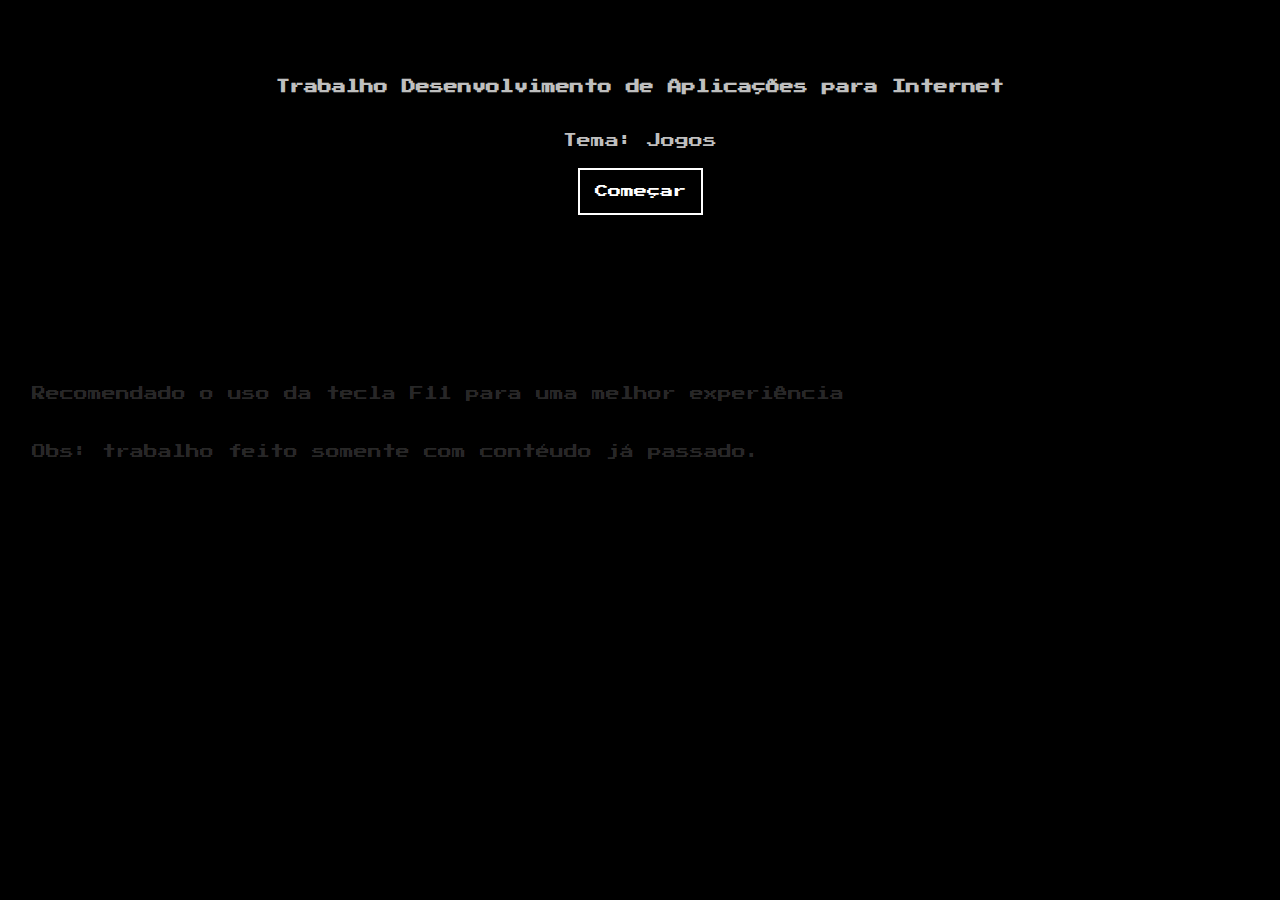
<file: pages/index/index.html>
<!DOCTYPE html>
<html lang="pt-br">

<head>
    <meta charset="UTF-8">
    <meta name="viewport" content="width=device-width, initial-scale=1.0">
    <style>
        @import url('https://fonts.googleapis.com/css2?family=Inter:ital,opsz,wght@0,14..32,100..900;1,14..32,100..900&family=Press+Start+2P&display=swap');
    </style>
    <link rel="stylesheet" href="style.css">
    <title>Chrono Trigger</title>
</head>

<body>
    <header>
        <h1 class="font-introducao">Trabalho Desenvolvimento de Aplicações para Internet</h1>
        <p class="font-introducao">Tema: Jogos</p>
        <a href="../home/home.html"><input type="button" value="Começar" class="btn-introducao"></a>
    </header>
    <section style="display: flex; flex-wrap: wrap; margin-left: 10px;">
        <p class="font-menu" style="margin-top: 150px;">Recomendado o uso da tecla F11 para uma melhor experiência</p>
        <p class="font-menu">Obs: trabalho feito somente com contéudo já passado.</p>
    </section>
    <div>
        <a href="../home/home.html"><label for="button"><input type="button" value="Play

Chrono Trigger
" class="font-menu" id="btn-menu"></label></a>
        <div>
</body>

</html>
</file>
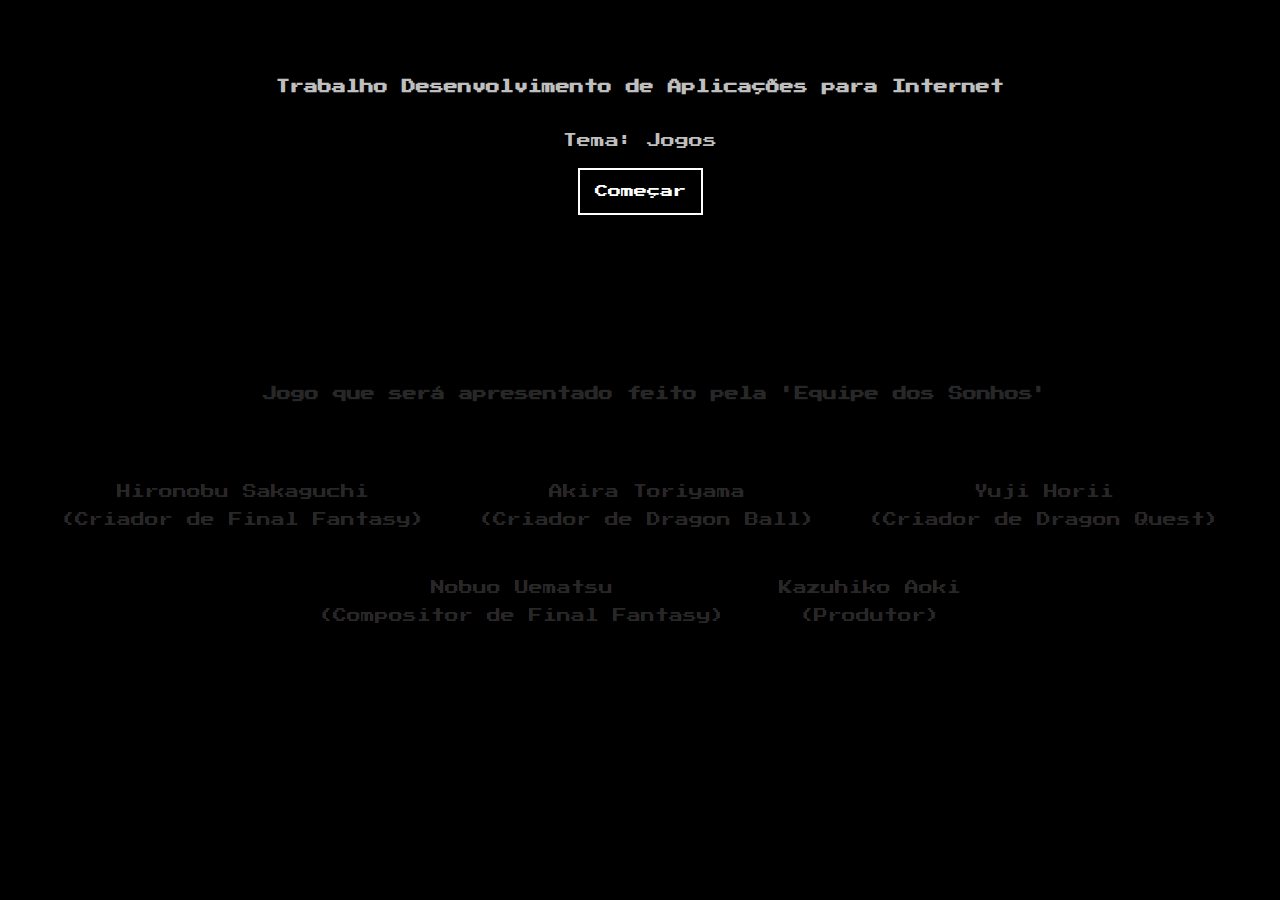
<file: introducao.html>
<!DOCTYPE html>
<html lang="pt-br">

<head>
    <meta charset="UTF-8">
    <meta name="viewport" content="width=device-width, initial-scale=1.0">
    <style>
        @import url('https://fonts.googleapis.com/css2?family=Inter:ital,opsz,wght@0,14..32,100..900;1,14..32,100..900&family=Press+Start+2P&display=swap');
    </style>
    <link rel="stylesheet" href="style.css">
    <title>Chrono Trigger</title>
</head>

<body>
    <header>
        <h1 class="font-introducao">Trabalho Desenvolvimento de Aplicações para Internet</h1>
        <p class="font-introducao">Tema: Jogos</p>
        <a href="video.html"><input type="button" value="Começar" class="btn-introducao"></a>
    </header>

    <div>
        <h2 class="font-menu" style="padding-left: 50px; margin-top: 150px; padding-bottom: 60px;">Jogo que será apresentado feito pela 'Equipe dos Sonhos'</h2>
    </div>
    <div class="container">
        <div class="child-container">

            <div class="font-menu" id="Hironobu">
                <p>Hironobu Sakaguchi <br><br>(Criador de Final Fantasy)</p>
            </div>
            <div class="font-menu" id="Akira">
                <p>Akira Toriyama <br><br>(Criador de Dragon Ball)</p>
            </div>
            <div class="font-menu" id="Yuji">
                <p>Yuji Horii <br><br>(Criador de Dragon Quest)</p>
            </div>
            <div class="font-menu" id="Nobuo">
                <p>Nobuo Uematsu <br><br>(Compositor de Final Fantasy)</p>
            </div>
            <div class="font-menu" id="Nazuhiko">
                <p>Kazuhiko Aoki <br><br>(Produtor) </p>
            </div>
        </div>
    </div>
    </div>

    <div>
        <a href="home.html"><label for="button"><input type="button" value="Play

Chrono Trigger
" class="font-menu" id="btn-menu"></label></a>
        <div>
</body>

</html>
</file>
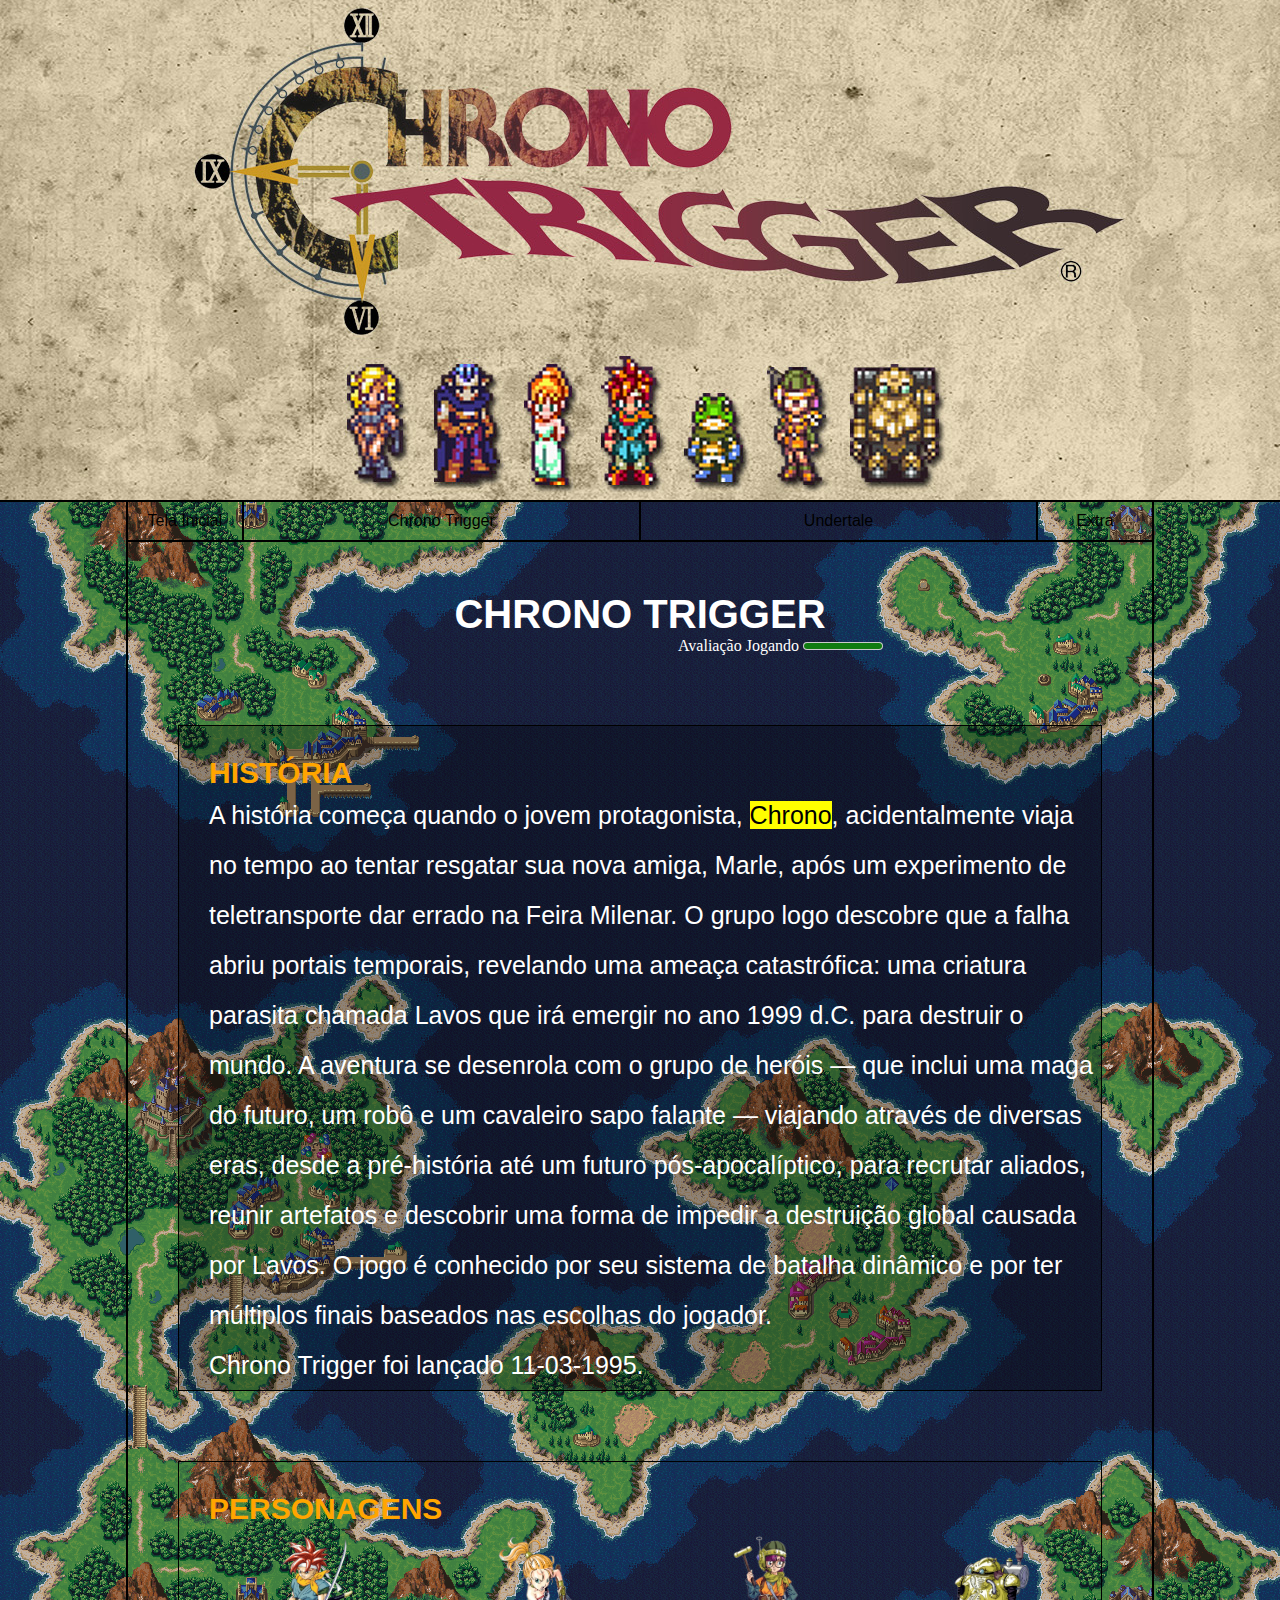
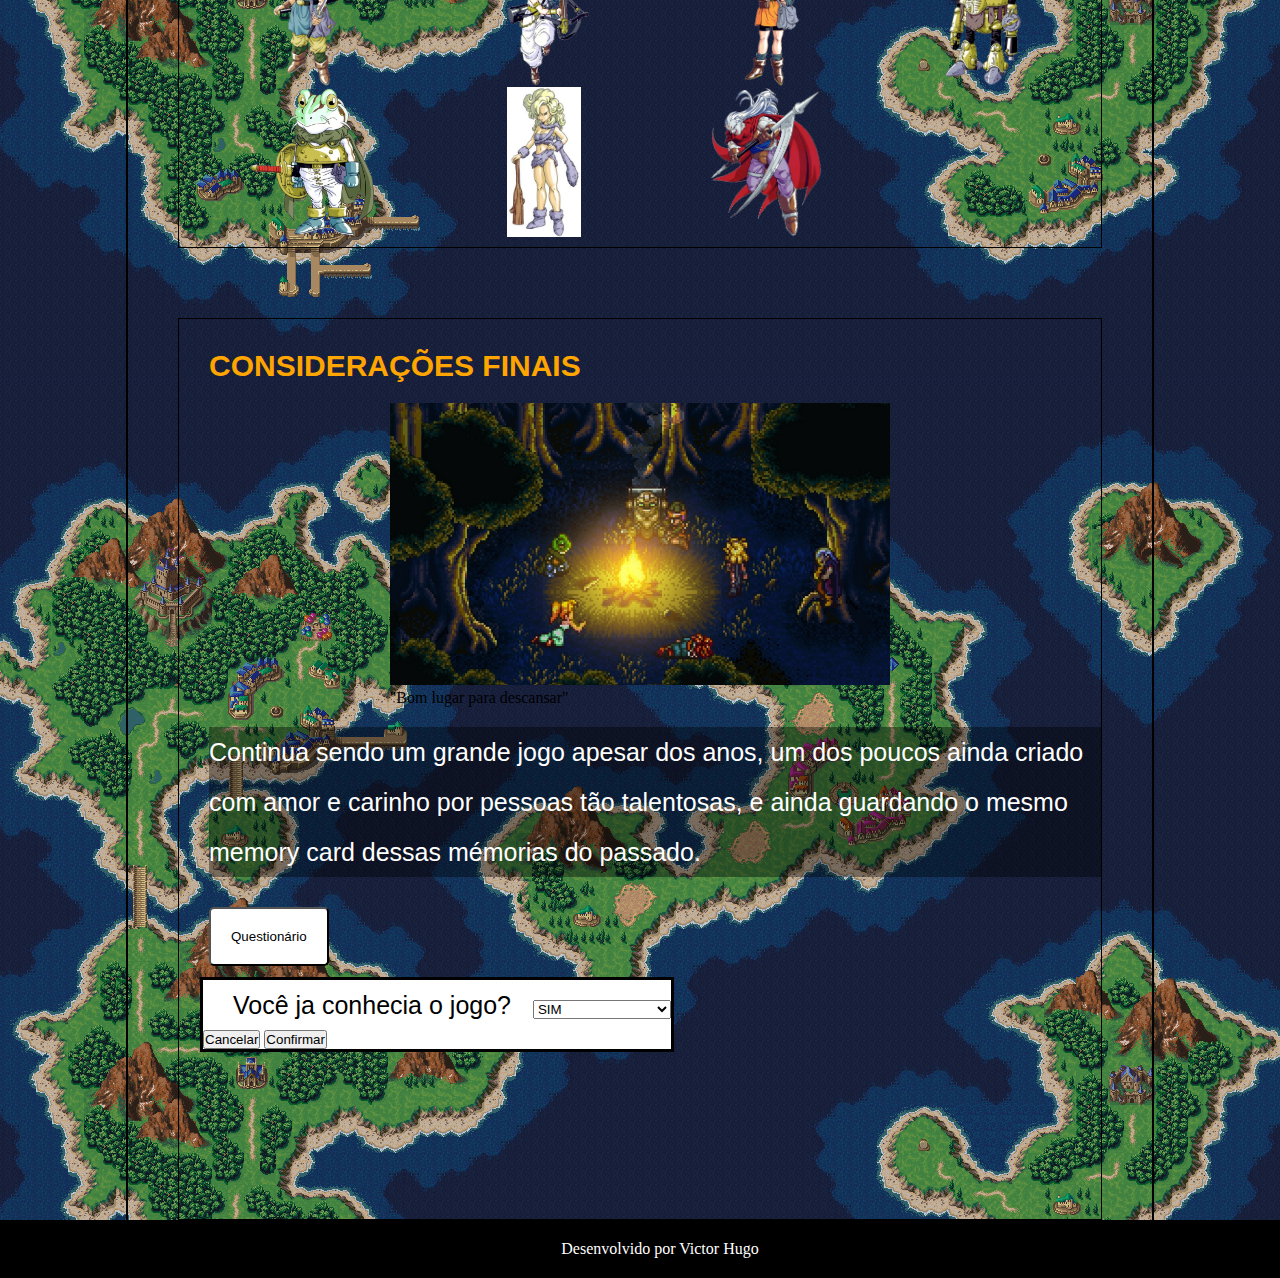
<file: pages/chrono/chrono.html>
<!DOCTYPE html>
<html lang="pt-br">

<head>
    <meta charset="UTF-8">
    <meta name="viewport" content="width=device-width, initial-scale=1.0">
    <link rel="stylesheet" href="chrono.css">
    <title>Chrono Trigger</title>
</head>

<body>
    <header>
        <img src="../../fonts/ChronoTriggerImagemDeFundo.jpeg" alt="ChronoTriggerImagemDeFundo">
    </header>
    <nav>
        <ul>
            <li id="first-child-li"><a href="../../../index.html">Tela Inicial</a></li>
            <li class="middle-child-li" id="li-chrono"><a href="../chrono/chrono.html">Chrono Trigger</a></li>
            <li class="middle-child-li" id="li-undertale"><a href="../undertale/undertale.html">Undertale</a></li>
            <li id="last-child-li"><a href="#">Extra</a></li>
        </ul>
    </nav>
    <main>
        <section aria-labelledby="section-title">
            <h1>CHRONO TRIGGER</h1>
            <label for="nota" style="color: white; margin-left: 550px;"> Avaliação Jogando
                <meter id="nota" value="100"></meter>
            </label>
            <article style="background-color: rgba(0, 0, 0, 0.267);">
                <h2>História</h2>
                <p>
                    A história começa quando o jovem protagonista, <mark>Chrono</mark>, acidentalmente viaja no tempo ao tentar
                    resgatar sua nova amiga, Marle, após um experimento de teletransporte dar errado na Feira Milenar.

                    O grupo logo descobre que a falha abriu portais temporais, revelando uma ameaça catastrófica: uma
                    criatura parasita chamada Lavos que irá emergir no ano 1999 d.C. para destruir o mundo.

                    A aventura se desenrola com o grupo de heróis — que inclui uma maga do futuro, um robô e um
                    cavaleiro sapo falante — viajando através de diversas eras, desde a pré-história até um futuro
                    pós-apocalíptico, para recrutar aliados, reunir artefatos e descobrir uma forma de impedir a
                    destruição global causada por Lavos. O jogo é conhecido por seu sistema de batalha dinâmico e por
                    ter múltiplos finais baseados nas escolhas do jogador.
                </p>
  <p>Chrono Trigger foi lançado <time pubdate>11-03-1995</time>.</p>

            </article>
            <article>
                <h3>Personagens</h3>
                <div class="grid-container">
                    <div class="item"><img src="../../fonts/Crono1.webp" alt=""></div>
                    <div class="item"><img src="../../fonts/Marle2.webp" alt=""></div>
                    <div class="item"><img src="../../fonts/Lucca2.webp" alt=""></div>
                    <div class="item"><img src="../../fonts/Robo2.webp" alt=""></div>
                    <div class="item"><img src="../../fonts/Frog.webp" alt=""></div>
                    <div class="item"><img src="../../fonts/Ayla.webp   " alt=""></div>
                    <div class="item"><img src="../../fonts/Magus2.webp" alt=""></div>
                </div>
            </article>
            <article style="height: 900px;">
                <h4>Considerações Finais</h4>

                <figure><embed src="../../fonts/ImagemDeFundo.jpg" type=""><figcaption>"Bom lugar para descansar"</figcaption></figure>
   
                <aside>
                    <p style="background-color: rgba(0, 0, 0, 0.384);">Continua sendo um grande jogo apesar dos anos, um dos poucos ainda criado com amor e carinho por pessoas tão talentosas, e ainda guardando o mesmo memory card dessas mémorias do passado.</p>
                </aside>
                   <dialog open id="favDialog">
                    <form method="dialog">
                        <section>
                        <p>
                        <label for="favJogo" class="labelJogo">Você ja conhecia o jogo?</label>
                        <select id="favJogo">
                            <option>SIM</option>
                            <option>Não</option>
                            <option>Gostei de conhecer</option>
                            <option>Prefiro Valorant</option>
                        </select>
                        </p>
                    </section>
                    <menu>
                        <button id="cancel" type="reset">Cancelar</button>
                        <button type="submit">Confirmar</button>
                        </menu>
                    </form>
                </dialog>   
                <menu>
                    <button id="avaliacao">Questionário</button>
                </menu>
             
            </article>
        </section>
    </main>
    <footer>Desenvolvido por Victor Hugo</footer>
</body>
<script>
    (function () {
        var updateButton = document.getElementById("updateDetails");
        var cancelButton = document.getElementById("cancel");
        var favDialog = document.getElementById("favDialog");

        // O botão Update abre uma Dialog
        updateButton.addEventListener("click", function () {
            favDialog.showModal();
        });

        // O botão cancelButtom fecha uma Dialog
        cancelButton.addEventListener("click", function () {
            favDialog.close();
        });
    })();

</script>

</html>
</file>
<file: pages/index/style.css>
@charset "UTF-8";

* {
    margin: 0px;
    padding: 0px;
}

body {
    overflow-x: hidden;
    background-color: black;
}

header {
    text-align: center;
    margin-top: 60px;
}

.font-introducao {
    font-family: "Press Start 2P", system-ui;

    text-align: center;
    cursor: pointer;
    font-size: 14px;
    line-height: 50px;

    color: rgba(255, 255, 255, 0.753);
    background-color: black;
    border: 2px solid black;
}

.btn-introducao {
    font-family: "Press Start 2P", system-ui;
    text-align: center;
    cursor: pointer ;
    padding: 15px;
    transition:  1.5s;
    color: white;
    background-color: black;
    border: 2px solid rgb(255, 255, 255);
}

.container {
    display: flex;
    flex-direction: column;
    align-items: center;
}

.child-container {
    display: flex;
    justify-content: center;
    flex-wrap: wrap;
    gap: 10px;
    
}

.video {
    background-position: center;
    background-size: cover;
    width: 1150px;
    margin-top: 30px;
    margin-bottom: 40px;
}


.font-menu {
    font-family: "Press Start 2P", system-ui;

    text-align: center;
    cursor: pointer;
    font-size: 14px;
    padding: 20px;

    color: rgba(255, 255, 255, 0.178);
    background-color: black;
    border: 2px solid black;
    transition: 2s;
}

/*
.btn-introducao {
    background-color: black;
    border: 2px solid black;
    color: rgba(255, 255, 255, 0.178);
    cursor: pointer;
    padding: 20px;
    font-size: 14px;
    font-family: "Press Start 2P", system-ui;
    text-align: center;
    transition: color 2, background-color 2s;
} */


.font-menu:hover {
    transform: scale(1.1);
    color: white;
}

.btn-introducao:hover {
    color: black;
    background-color: white;
}

#btn-menu {
    visibility: hidden;
}

#Akira:hover {
    color: rgb(253, 136, 2);
}
</file>
<file: style.css>
@charset "UTF-8";

* {
    margin: 0px;
    padding: 0px;
}

body {
    overflow-x: hidden;
    background-color: black;
}

header {
    text-align: center;
    margin-top: 60px;
}

.font-introducao {
    font-family: "Press Start 2P", system-ui;

    text-align: center;
    cursor: pointer;
    font-size: 14px;
    line-height: 50px;

    color: rgba(255, 255, 255, 0.753);
    background-color: black;
    border: 2px solid black;
}

.btn-introducao {
    font-family: "Press Start 2P", system-ui;
    text-align: center;
    cursor: pointer ;
    padding: 15px;
    transition:  1.5s;
    color: white;
    background-color: black;
    border: 2px solid rgb(255, 255, 255);
}

.container {
    display: flex;
    flex-direction: column;
    align-items: center;
}

.child-container {
    display: flex;
    justify-content: center;
    flex-wrap: wrap;
    gap: 10px;
    
}

.video {
    background-position: center;
    background-size: cover;
    width: 1150px;
    margin-top: 30px;
    margin-bottom: 40px;
}


.font-menu {
    font-family: "Press Start 2P", system-ui;

    text-align: center;
    cursor: pointer;
    font-size: 14px;
    padding: 20px;

    color: rgba(255, 255, 255, 0.178);
    background-color: black;
    border: 2px solid black;
    transition: 2s;
}

/* .btn-introducao {
    background-color: black;
    border: 2px solid black;
    color: rgba(255, 255, 255, 0.178);
    cursor: pointer;
    padding: 20px;
    font-size: 14px;
    font-family: "Press Start 2P", system-ui;
    text-align: center;
    transition: color 2, background-color 2s;
} 
*/

.font-menu:hover {
    transform: scale(1.1);
    color: white;
}

.btn-introducao:hover {
    color: black;
    background-color: white;
}

#btn-menu {
    visibility: hidden;
}

#Akira:hover {
    color: rgb(253, 136, 2);
}
</file>
<file: pages/chrono/chrono.css>
@charset "UTF-8";

* {
    padding: 0px;
    margin: 0px;
}

body {
    background-image: url(../../fonts/Ilhas.png);
    background-position: center;
    overflow-x: hidden;
}

body::-webkit-scrollbar {
    display: none;
    /* Para Funcionar o Scrool no Chrome
    Unico recurso adquirido diretamente do ChatGPT*/
}


header {
    text-align: center;
    height: 500px;
}

header img {
    background-position: center;
    object-fit: none;
    width: 100%;
    height: 100%;
}

nav {
    margin: 0 auto;
    width: 100%;
    text-align: center;
    border-top: 2px solid black;
}

ul {
    background: none;
    width: 80.3%;
    margin-left: auto;
    margin-right: auto;
    display: flex;
}

li {
    border-bottom: 2px solid black;
    background: none;
    padding: 10px;
    text-decoration: none;
    list-style: none;
}

li a {
    font-family: 'Franklin Gothic Medium', 'Arial Narrow', Arial, sans-serif;
    color: rgb(0, 0, 0);
    text-decoration: none;
}

main {
    background: none;
    flex-grow: 1;
    margin: 0 auto;
    margin-left: auto;
    margin-right: auto;
    height: 100%;
    width: 80%;
    border-right: 2px solid black;
    border-left: 2px solid black;
}

main h1 {
    padding-top: 50px;
    text-align: center;
    font-size: 40px;
    font-family: Arial, Helvetica, sans-serif;
    color: white;
}

article {
    border: 1px solid black;
    margin-top: 70px;
    margin-left: 50px;
    width: 90%;
}

p {
    font-family: 'Gill Sans', 'Gill Sans MT', Calibri, 'Trebuchet MS', sans-serif;
    margin-left: 30px;
    line-height: 50px;
    font-size: 25px;
    color: white;
}

article h2 {
    font-family: 'Gill Sans', 'Gill Sans MT', Calibri, 'Trebuchet MS', sans-serif;
    font-size: 30px;
    font-weight: bold;
    text-transform: uppercase;
    margin-top: 30px;
    margin-left: 30px;
    color: orange;
}

article h3 {
    font-family: 'Gill Sans', 'Gill Sans MT', Calibri, 'Trebuchet MS', sans-serif;
    font-size: 30px;
    font-weight: bold;
    text-transform: uppercase;
    margin-top: 30px;
    margin-left: 30px;
    color: orange;
}

h4 {
       font-family: 'Gill Sans', 'Gill Sans MT', Calibri, 'Trebuchet MS', sans-serif;
    font-size: 30px;
    font-weight: bold;
    text-transform: uppercase;
    margin-top: 30px;
    margin-left: 30px;
    color: orange;
}

dialog {
    color: black;
    margin-top: 100px;
    margin-left: 200px;
}

footer {
        background-color: rgb(0, 0, 0);
    padding: 20px;
    width: 100%;
    height: auto;  background-position: center;
    background-size: cover;
    color: rgb(255, 255, 255); 
    text-align: center; 
}

.grid-container {
    display: grid;
    grid-template-columns: auto auto auto auto;
    grid-gap: 1px;
    padding: 10px;
}

.grid-container>div {
    background: none;
    text-align: center;
    padding: 0px;
    font-size: 30px;
    height: 150px;
}

.item {
    display: flex;
    justify-content: center;
    align-items: center;
}

img {
    width: 100%;
    height: 100%;
    object-fit: contain;
    object-position: center;
}

figure {
    max-width: 500px;
    margin: 20px auto;
}

figure embed {
   max-width: 100%;
   height: auto;
}

#avaliacao {
    margin-top: 30px;
    margin-right: 50px;
    margin-left: 30px;
    color: black;
    background-color: white;
    cursor: pointer;
    padding: 20px;
    border-radius: 5px;
}

.labelJogo {
    font-family: 'Lucida Sans', 'Lucida Sans Regular', 'Lucida Grande', 'Lucida Sans Unicode', Geneva, Verdana, sans-serif;
    margin-right: 15px;
    color: black;
}

.middle-child-li {
    border-right: 2px solid black;
    width: 80%;
}

#first-child-li {
    border-right: 2px solid black;
    border-left: 2px solid black;
    width: 20%;
}

#last-child-li {
    border-right: 2px solid black;
    width: 20%;
}

#li-chrono:hover {
    transition: 0.5s;
    background-color: orange;
}

#li-undertale:hover {
    transition: 0.5s;
    background-color: rgb(0, 204, 255);
}

#first-child-li:hover {
    transition: 0.5s;
    background-color: rgb(235, 235, 235);
}

#last-child-li:hover {
    transition: 0.5s;
    background-color: gray;
}
</file>
